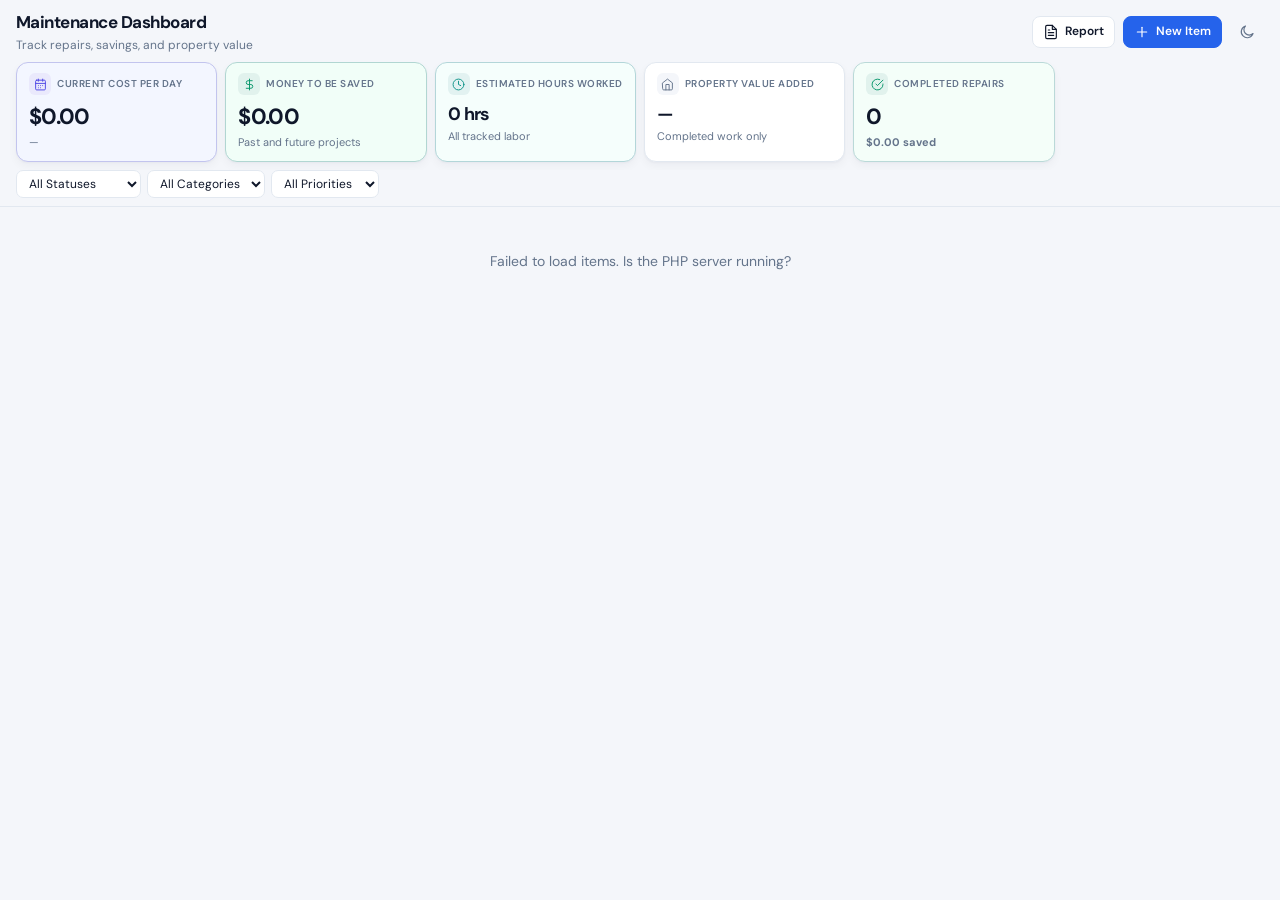
<file: index.html>
<!doctype html>
<html lang="en">
<head>
    <meta charset="utf-8">
    <meta name="viewport" content="width=device-width, initial-scale=1">
    <title>Property Maintenance Dashboard</title>
    <link rel="preconnect" href="https://fonts.googleapis.com">
    <link rel="preconnect" href="https://fonts.gstatic.com" crossorigin>
    <link href="https://fonts.googleapis.com/css2?family=DM+Sans:ital,opsz,wght@0,9..40,400;0,9..40,500;0,9..40,600;0,9..40,700&display=swap" rel="stylesheet">
    <link rel="stylesheet" href="./styles.css">
</head>
<body>
    <header class="app-header">
        <div class="header-main">
            <div class="header-brand">
                <h1 class="app-title">Maintenance Dashboard</h1>
                <p class="app-subtitle">Track repairs, savings, and property value</p>
            </div>
            <div class="header-actions">
                <a href="./report.html" class="btn btn-secondary btn-sm" target="_blank" rel="noopener">
                    <svg class="icon" viewBox="0 0 24 24" fill="none" stroke="currentColor" stroke-width="1.75" stroke-linecap="round" stroke-linejoin="round" aria-hidden="true"><path d="M14 2H6a2 2 0 0 0-2 2v16a2 2 0 0 0 2 2h12a2 2 0 0 0 2-2V8z"/><path d="M14 2v6h6"/><path d="M16 13H8"/><path d="M16 17H8"/><path d="M10 9H8"/></svg>
                    Report
                </a>
                <button id="btn-new" class="btn btn-primary btn-sm">
                    <svg class="icon" viewBox="0 0 24 24" fill="none" stroke="currentColor" stroke-width="1.75" stroke-linecap="round" stroke-linejoin="round" aria-hidden="true"><path d="M12 5v14"/><path d="M5 12h14"/></svg>
                    New Item
                </button>
                <button id="theme-toggle" class="btn btn-ghost btn-icon-only" aria-pressed="false" aria-label="Toggle dark mode">
                    <svg class="icon icon-moon" viewBox="0 0 24 24" fill="none" stroke="currentColor" stroke-width="1.75" stroke-linecap="round" stroke-linejoin="round" aria-hidden="true"><path d="M21 14.3A9 9 0 1 1 9.7 3a7 7 0 0 0 11.3 11.3z"/></svg>
                    <svg class="icon icon-sun" viewBox="0 0 24 24" fill="none" stroke="currentColor" stroke-width="1.75" stroke-linecap="round" stroke-linejoin="round" aria-hidden="true"><circle cx="12" cy="12" r="4"/><path d="M12 2v2"/><path d="M12 20v2"/><path d="m4.9 4.9 1.4 1.4"/><path d="m17.7 17.7 1.4 1.4"/><path d="M2 12h2"/><path d="M20 12h2"/><path d="m6.3 17.7-1.4 1.4"/><path d="m19.1 4.9-1.4 1.4"/></svg>
                </button>
            </div>
        </div>

        <div class="scroll-strip-wrap scroll-strip-wrap--metrics">
        <section id="metrics-hero" class="metrics-hero scroll-strip" aria-live="polite">
            <div class="metric-tile metric-tile--cost">
                <div class="metric-head">
                    <span class="metric-icon" aria-hidden="true">
                        <svg class="icon" viewBox="0 0 24 24" fill="none" stroke="currentColor" stroke-width="1.75" stroke-linecap="round" stroke-linejoin="round"><rect x="3" y="4" width="18" height="18" rx="2"/><path d="M16 2v4"/><path d="M8 2v4"/><path d="M3 10h18"/><path d="M8 14h.01"/><path d="M12 14h.01"/><path d="M16 14h.01"/><path d="M8 18h.01"/><path d="M12 18h.01"/></svg>
                    </span>
                    <div class="metric-label">Current Cost Per Day</div>
                </div>
                <div id="metric-perday" class="metric-value">$0.00</div>
                <div id="metric-perday-sub" class="metric-sub">—</div>
            </div>
            <div class="metric-tile metric-tile--savings">
                <div class="metric-head">
                    <span class="metric-icon" aria-hidden="true">
                        <svg class="icon" viewBox="0 0 24 24" fill="none" stroke="currentColor" stroke-width="1.75" stroke-linecap="round" stroke-linejoin="round"><path d="M12 2v20"/><path d="M17 5H9.5a3.5 3.5 0 0 0 0 7h5a3.5 3.5 0 0 1 0 7H6"/></svg>
                    </span>
                    <div class="metric-label">Money To Be Saved</div>
                </div>
                <div id="metric-saved" class="metric-value">$0.00</div>
                <div id="metric-saved-sub" class="metric-sub">Past and future projects</div>
            </div>
            <div class="metric-tile metric-tile--rate" id="metric-rate-wrap" hidden>
                <div class="metric-head">
                    <span class="metric-icon" aria-hidden="true">
                        <svg class="icon" viewBox="0 0 24 24" fill="none" stroke="currentColor" stroke-width="1.75" stroke-linecap="round" stroke-linejoin="round"><path d="M19 5 5 19"/><circle cx="6.5" cy="6.5" r="2.5"/><circle cx="17.5" cy="17.5" r="2.5"/></svg>
                    </span>
                    <div class="metric-label">Your Savings</div>
                </div>
                <div id="metric-rate" class="metric-value metric-value--sm">0%</div>
                <div class="metric-sub">cheaper than contractors</div>
            </div>
            <div class="metric-tile metric-tile--hours">
                <div class="metric-head">
                    <span class="metric-icon" aria-hidden="true">
                        <svg class="icon" viewBox="0 0 24 24" fill="none" stroke="currentColor" stroke-width="1.75" stroke-linecap="round" stroke-linejoin="round"><circle cx="12" cy="12" r="10"/><path d="M12 6v6l4 2"/></svg>
                    </span>
                    <div class="metric-label">Estimated Hours Worked</div>
                </div>
                <div id="metric-hours" class="metric-value metric-value--sm">0 hrs</div>
                <div id="metric-hours-sub" class="metric-sub">All tracked labor</div>
            </div>
            <div class="metric-tile">
                <div class="metric-head">
                    <span class="metric-icon" aria-hidden="true">
                        <svg class="icon" viewBox="0 0 24 24" fill="none" stroke="currentColor" stroke-width="1.75" stroke-linecap="round" stroke-linejoin="round"><path d="m3 9 9-7 9 7v11a2 2 0 0 1-2 2H5a2 2 0 0 1-2-2z"/><path d="M9 22V12h6v10"/></svg>
                    </span>
                    <div class="metric-label">Property Value Added</div>
                </div>
                <div id="metric-value-added" class="metric-value metric-value--sm">—</div>
                <div class="metric-sub">Completed work only</div>
            </div>
            <div class="metric-tile metric-tile--completed">
                <div class="metric-head">
                    <span class="metric-icon" aria-hidden="true">
                        <svg class="icon" viewBox="0 0 24 24" fill="none" stroke="currentColor" stroke-width="1.75" stroke-linecap="round" stroke-linejoin="round"><path d="M22 11.08V12a10 10 0 1 1-5.93-9.14"/><path d="m9 11 3 3L22 4"/></svg>
                    </span>
                    <div class="metric-label">Completed Repairs</div>
                </div>
                <div id="metric-completed-count" class="metric-value">0</div>
                <div id="metric-completed-saved" class="metric-sub metric-sub--saved">$0.00 saved</div>
            </div>
        </section>
        <div class="scroll-strip-hint" aria-hidden="true">
            <svg class="scroll-strip-arrow icon" viewBox="0 0 24 24" fill="none" stroke="currentColor" stroke-width="2.5" stroke-linecap="round" stroke-linejoin="round"><path d="m9 18 6-6-6-6"/></svg>
        </div>
        </div>

        <div id="data-quality" class="data-quality" hidden>
            <p id="data-quality-summary" class="data-quality-summary"></p>
            <ul id="data-quality-list" class="data-quality-list"></ul>
        </div>

        <div class="filters-bar">
            <div id="filters-panel" class="filters-panel">
                <select id="filter-status" aria-label="Filter by status">
                    <option value="">All Statuses</option>
                    <option>new</option>
                    <option>triaged</option>
                    <option>scheduled</option>
                    <option>in_progress</option>
                    <option>awaiting_parts</option>
                    <option>on_hold</option>
                    <option>completed</option>
                    <option>closed</option>
                    <option>won’t_fix</option>
                </select>
                <select id="filter-category" aria-label="Filter by category">
                    <option value="">All Categories</option>
                    <option>plumbing</option>
                    <option>electrical</option>
                    <option>HVAC</option>
                    <option>appliance</option>
                    <option>structural</option>
                    <option>pest</option>
                    <option>paint</option>
                    <option>misc</option>
                </select>
                <select id="filter-priority" aria-label="Filter by priority">
                    <option value="">All Priorities</option>
                    <option>urgent</option>
                    <option>high</option>
                    <option>normal</option>
                    <option>low</option>
                </select>
            </div>
        </div>
    </header>

    <main>
        <div id="cards" class="cards-root" aria-live="polite"></div>
    </main>

    <template id="card-template">
        <article class="card" tabindex="0">
            <div class="card-thumb" aria-hidden="true">
                <img alt="">
                <div class="card-thumb-empty">
                    <svg class="icon" viewBox="0 0 24 24" fill="none" stroke="currentColor" stroke-width="1.5" stroke-linecap="round" stroke-linejoin="round"><rect x="3" y="3" width="18" height="18" rx="2"/><circle cx="9" cy="9" r="2"/><path d="m21 15-3.1-3.1a2 2 0 0 0-2.8 0L6 21"/></svg>
                </div>
            </div>
            <div class="card-body">
                <div class="card-line1">
                    <span class="badge priority"></span>
                    <span class="badge category"></span>
                </div>
                <h3 class="title"></h3>
                <p class="desc"></p>
                <div class="card-line2">
                    <span class="room"></span>
                    <span class="due"></span>
                </div>
                <div class="card-saved-banner">
                    <div class="card-saved-amount"></div>
                    <div class="card-saved-breakdown"></div>
                </div>
            </div>
        </article>
    </template>

    <div id="modal" class="modal" aria-hidden="true" role="dialog" aria-modal="true" aria-labelledby="modal-title">
        <div class="modal-backdrop" data-close></div>
        <div class="modal-panel">
            <header class="modal-header">
                <h2 id="modal-title">Edit Item</h2>
                <div class="save-indicator" id="save-indicator" aria-live="polite"></div>
                <button class="btn btn-icon" id="btn-close" aria-label="Close" data-close>&times;</button>
            </header>
            <form id="item-form">
                <input type="hidden" id="item-id">

                <section class="form-section">
                    <h3 class="section-title">Details</h3>
                    <div class="form-grid">
                        <label class="span-2">Title
                            <input id="title" type="text" required maxlength="120">
                        </label>
                        <label class="span-2">Description
                            <textarea id="description" rows="4" placeholder="Details..."></textarea>
                        </label>
                        <label>Priority
                            <select id="priority" required>
                                <option>normal</option>
                                <option>low</option>
                                <option>high</option>
                                <option>urgent</option>
                            </select>
                        </label>
                        <label>Status
                            <select id="status" required>
                                <option>new</option>
                                <option>triaged</option>
                                <option>scheduled</option>
                                <option>in_progress</option>
                                <option>awaiting_parts</option>
                                <option>on_hold</option>
                                <option>completed</option>
                                <option>closed</option>
                                <option>won’t_fix</option>
                            </select>
                        </label>
                        <label>Category
                            <select id="category" required>
                                <option>misc</option>
                                <option>plumbing</option>
                                <option>electrical</option>
                                <option>HVAC</option>
                                <option>appliance</option>
                                <option>structural</option>
                                <option>pest</option>
                                <option>paint</option>
                            </select>
                        </label>
                        <label>Room / Location
                            <input id="room" type="text" placeholder="kitchen, bath, roof, etc.">
                        </label>
                        <label>Reported By
                            <input id="reported_by" type="text" placeholder="name/contact">
                        </label>
                        <label>Next Action
                            <input id="next_action" type="text" placeholder="e.g., Schedule access">
                        </label>
                        <label>Due By (optional)
                            <input id="due_by" type="date">
                        </label>
                        <div id="resolution-wrap" class="span-2" hidden>
                            <label>Resolution
                                <textarea id="resolution" rows="3" placeholder="What was done to resolve this?"></textarea>
                            </label>
                        </div>
                        <div class="meta span-2">
                            <div><strong>Created:</strong> <span id="created_at"></span></div>
                            <div><strong>Updated:</strong> <span id="updated_at"></span></div>
                        </div>
                    </div>
                </section>

                <section class="form-section images">
                    <div class="section-header">
                        <h3 class="section-title">Evidence</h3>
                        <label class="btn btn-secondary btn-sm">
                            Upload Images
                            <input id="image-input" type="file" accept="image/*" multiple hidden>
                        </label>
                    </div>
                    <div id="image-grid" class="image-grid"></div>
                </section>

                <section class="form-section costs">
                    <h3 class="section-title">Cost Comparison</h3>
                    <p class="section-hint">Contractor market estimate vs amount reimbursed to you.</p>
                    <div class="form-grid">
                        <label>Labor Time (hours)
                            <input id="labor_time" type="number" min="0" step="0.1" inputmode="decimal" placeholder="0">
                        </label>
                        <label>Labor Cost Estimate (per hour)
                            <input id="labor_cost_estimate" type="number" min="0" step="0.01" inputmode="decimal" placeholder="0">
                        </label>
                        <label>Parts Cost
                            <input id="parts_cost" type="number" min="0" step="0.01" inputmode="decimal" placeholder="0">
                        </label>
                        <label>Contractor Market Estimate
                            <input id="estimated_price" type="text" readonly>
                        </label>
                        <label class="span-2 checkbox-label">
                            <input id="asking_for_reimbursement" type="checkbox"> Requesting reimbursement from homeowner
                        </label>
                        <label id="my_cost_wrap" class="span-2" hidden>Amount Reimbursed
                            <input id="my_cost" type="number" min="0" step="0.01" inputmode="decimal" placeholder="0">
                        </label>
                        <div id="form-savings-preview" class="span-2 savings-preview" hidden></div>
                    </div>
                </section>

                <section class="form-section value-section">
                    <h3 class="section-title">Property Value Impact</h3>
                    <p class="section-hint">Manual estimate of how this repair improves property value.</p>
                    <div class="form-grid">
                        <label>Value Added (low)
                            <input id="value_added_low" type="number" min="0" step="0.01" inputmode="decimal" placeholder="0">
                        </label>
                        <label>Value Added (high)
                            <input id="value_added_high" type="number" min="0" step="0.01" inputmode="decimal" placeholder="0">
                        </label>
                        <label>Confidence
                            <select id="value_added_confidence">
                                <option value="">Not set</option>
                                <option value="low">Low</option>
                                <option value="medium">Medium</option>
                                <option value="high">High</option>
                            </select>
                        </label>
                        <label class="checkbox-label">
                            <input id="include_in_value_total" type="checkbox"> Include in property value total
                        </label>
                        <label class="span-2">Rationale
                            <textarea id="value_added_rationale" rows="3" placeholder="Why does this add value?"></textarea>
                        </label>
                        <label class="span-2">Sources (URLs or notes)
                            <textarea id="value_added_sources" rows="2" placeholder="https://... or comparable sales notes"></textarea>
                        </label>
                    </div>
                </section>

                <footer class="modal-actions modal-actions--sticky">
                    <button type="button" id="btn-delete" class="btn btn-danger btn-sm">Delete</button>
                    <div class="spacer"></div>
                    <button type="submit" class="btn btn-primary btn-sm">Save &amp; Close</button>
                </footer>
            </form>
        </div>
    </div>

    <div id="viewer" class="viewer" aria-hidden="true" role="dialog" aria-modal="true">
        <div class="viewer-backdrop" data-close></div>
        <div class="viewer-panel">
            <button class="btn btn-icon viewer-close" aria-label="Close image" data-close>&times;</button>
            <img id="viewer-img" alt="" />
        </div>
    </div>

    <script src="./metrics.js"></script>
    <script src="./scroll-hints.js"></script>
    <script src="./app.js" defer></script>
</body>
</html>
</file>
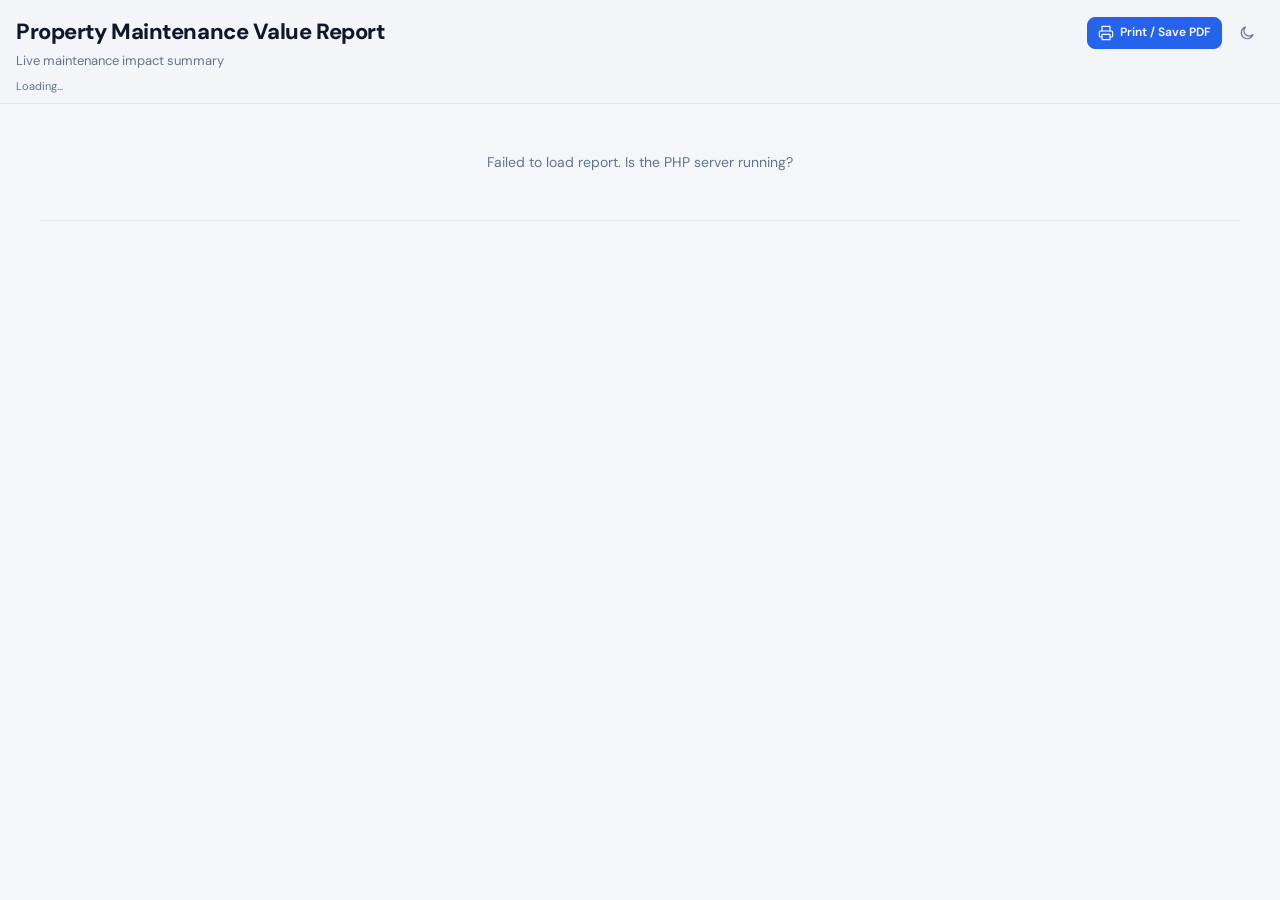
<file: report.html>
<!doctype html>
<html lang="en">
<head>
    <meta charset="utf-8">
    <meta name="viewport" content="width=device-width, initial-scale=1">
    <title>Property Maintenance Value Report</title>
    <link rel="preconnect" href="https://fonts.googleapis.com">
    <link rel="preconnect" href="https://fonts.gstatic.com" crossorigin>
    <link href="https://fonts.googleapis.com/css2?family=DM+Sans:ital,opsz,wght@0,9..40,400;0,9..40,500;0,9..40,600;0,9..40,700&display=swap" rel="stylesheet">
    <link rel="stylesheet" href="./styles.css">
    <link rel="stylesheet" href="./report.css">
</head>
<body class="report-page">
    <header class="report-header no-print">
        <div class="report-header-top">
            <div>
                <h1 id="report-title" class="report-title">Property Maintenance Value Report</h1>
                <p id="report-subtitle" class="report-subtitle">Live maintenance impact summary</p>
            </div>
            <div class="report-actions">
                <button id="btn-print" class="btn btn-primary btn-sm" type="button">
                    <svg class="icon" viewBox="0 0 24 24" fill="none" stroke="currentColor" stroke-width="1.75" stroke-linecap="round" stroke-linejoin="round" aria-hidden="true"><path d="M6 9V2h12v7"/><path d="M6 18H4a2 2 0 0 1-2-2v-5a2 2 0 0 1 2-2h16a2 2 0 0 1 2 2v5a2 2 0 0 1-2 2h-2"/><path d="M6 14h12v8H6z"/></svg>
                    Print / Save PDF
                </button>
                <button id="theme-toggle" class="btn btn-ghost btn-icon-only" aria-pressed="false" aria-label="Toggle dark mode">
                    <svg class="icon icon-moon" viewBox="0 0 24 24" fill="none" stroke="currentColor" stroke-width="1.75" stroke-linecap="round" stroke-linejoin="round" aria-hidden="true"><path d="M21 14.3A9 9 0 1 1 9.7 3a7 7 0 0 0 11.3 11.3z"/></svg>
                    <svg class="icon icon-sun" viewBox="0 0 24 24" fill="none" stroke="currentColor" stroke-width="1.75" stroke-linecap="round" stroke-linejoin="round" aria-hidden="true"><circle cx="12" cy="12" r="4"/><path d="M12 2v2"/><path d="M12 20v2"/><path d="m4.9 4.9 1.4 1.4"/><path d="m17.7 17.7 1.4 1.4"/><path d="M2 12h2"/><path d="M20 12h2"/><path d="m6.3 17.7-1.4 1.4"/><path d="m19.1 4.9-1.4 1.4"/></svg>
                </button>
            </div>
        </div>
        <p id="report-updated" class="report-updated">Loading…</p>
    </header>

    <header class="report-header print-only">
        <h1 id="report-title-print" class="report-title">Property Maintenance Value Report</h1>
        <p id="report-period-print" class="report-subtitle"></p>
    </header>

    <main class="report-main">
        <section class="report-hero" aria-live="polite">
            <div class="hero-metric hero-metric--savings">
                <div class="hero-label">Money To Be Saved</div>
                <div id="hero-saved" class="hero-value">$0.00</div>
                <div id="hero-saved-sub" class="hero-sub">Past and future projects</div>
            </div>
            <div class="hero-metric hero-metric--cost">
                <div class="hero-label">Current Cost Per Day</div>
                <div id="hero-perday" class="hero-value">$0.00</div>
                <div id="hero-perday-sub" class="hero-sub">Completed reimbursements only</div>
            </div>
            <div class="hero-metric hero-metric--hours">
                <div class="hero-label">Estimated Hours Worked</div>
                <div id="hero-hours" class="hero-value">0 hrs</div>
                <div id="hero-hours-sub" class="hero-sub">All tracked labor</div>
            </div>
        </section>

        <section id="report-supporting" class="report-supporting" aria-live="polite"></section>

        <section class="report-section">
            <h2 class="section-heading">Completed Work <span id="completed-count" class="section-count"></span></h2>
            <div class="scroll-strip-wrap">
                <div id="completed-carousel" class="report-carousel scroll-strip"></div>
                <div class="scroll-strip-hint" aria-hidden="true">
                    <svg class="scroll-strip-arrow icon" viewBox="0 0 24 24" fill="none" stroke="currentColor" stroke-width="2.5" stroke-linecap="round" stroke-linejoin="round"><path d="m9 18 6-6-6-6"/></svg>
                </div>
            </div>
            <p id="completed-empty" class="empty-state" hidden>No completed repairs yet.</p>
        </section>

        <section class="report-section" id="upcoming-section" hidden>
            <h2 class="section-heading">Upcoming Work <span class="section-count section-count--muted">not included in savings totals</span></h2>
            <div class="scroll-strip-wrap">
                <div id="upcoming-carousel" class="report-carousel scroll-strip"></div>
                <div class="scroll-strip-hint" aria-hidden="true">
                    <svg class="scroll-strip-arrow icon" viewBox="0 0 24 24" fill="none" stroke="currentColor" stroke-width="2.5" stroke-linecap="round" stroke-linejoin="round"><path d="m9 18 6-6-6-6"/></svg>
                </div>
            </div>
        </section>
    </main>

    <footer class="report-footer">
        <p id="report-methodology" class="methodology"></p>
        <p class="report-generated"><span id="report-generated-at"></span></p>
    </footer>

    <div id="viewer" class="viewer no-print" aria-hidden="true" role="dialog" aria-modal="true">
        <div class="viewer-backdrop" data-close></div>
        <div class="viewer-panel">
            <button class="btn btn-icon viewer-close" aria-label="Close image" data-close>&times;</button>
            <img id="viewer-img" alt="" />
        </div>
    </div>

    <script src="./metrics.js"></script>
    <script src="./scroll-hints.js"></script>
    <script src="./report.js" defer></script>
</body>
</html>
</file>
<file: styles.css>
:root {
  color-scheme: light dark;
  --bg: #f4f6fa;
  --panel: #ffffff;
  --panel-elevated: #ffffff;
  --muted: #e2e8f0;
  --text: #0f172a;
  --subtle: #64748b;
  --accent: #2563eb;
  --accent-soft: #eff6ff;
  --danger: #dc2626;
  --success: #059669;
  --success-soft: #ecfdf5;
  --warn: #d97706;
  --cost: #4f46e5;
  --cost-soft: #eef2ff;
  --savings: #059669;
  --savings-soft: #ecfdf5;
  --hours: #0d9488;
  --hours-soft: #f0fdfa;
  --radius: 12px;
  --radius-lg: 14px;
  --shadow: 0 1px 2px rgba(15, 23, 42, 0.04), 0 4px 10px rgba(15, 23, 42, 0.04);
}

[data-theme="dark"] {
  --bg: #0b0f14;
  --panel: #151b24;
  --panel-elevated: #1a2230;
  --muted: #2a3544;
  --text: #e8edf5;
  --subtle: #94a3b8;
  --accent: #4da3ff;
  --accent-soft: #1e3a5f;
  --danger: #f87171;
  --success: #34d399;
  --success-soft: #064e3b;
  --warn: #fbbf24;
  --cost: #818cf8;
  --cost-soft: #1e1b4b;
  --savings: #34d399;
  --savings-soft: #064e3b;
  --hours: #2dd4bf;
  --hours-soft: #134e4a;
  --shadow: 0 1px 3px rgba(0, 0, 0, 0.3), 0 4px 12px rgba(0, 0, 0, 0.2);
}

* { box-sizing: border-box; }
html, body { height: 100%; }
html { overflow-x: clip; }
body {
  margin: 0;
  font-family: "DM Sans", system-ui, -apple-system, "Segoe UI", Roboto, Arial, sans-serif;
  background: var(--bg);
  color: var(--text);
  line-height: 1.45;
  font-size: 14px;
}

.icon {
  width: 16px;
  height: 16px;
  flex-shrink: 0;
  display: block;
}

/* Header */
.app-header {
  position: sticky;
  top: 0;
  z-index: 500;
  background: color-mix(in srgb, var(--bg) 88%, transparent);
  backdrop-filter: blur(10px);
  border-bottom: 1px solid var(--muted);
}

.header-main {
  display: flex;
  align-items: center;
  justify-content: space-between;
  gap: 12px;
  padding: 10px 16px 8px;
  flex-wrap: wrap;
}

.header-brand { min-width: 0; }
.app-title { margin: 0; font-size: 17px; font-weight: 700; letter-spacing: -0.03em; }
.app-subtitle { margin: 2px 0 0; font-size: 12px; color: var(--subtle); font-weight: 400; }

.header-actions {
  display: flex;
  align-items: center;
  gap: 8px;
  flex-wrap: wrap;
}

/* Horizontal scroll strips */
.scroll-strip-wrap {
  position: relative;
  width: 100%;
  max-width: 100%;
  min-width: 0;
  overflow: hidden;
}

.scroll-strip-wrap--metrics {
  padding: 0 16px 8px;
}

.scroll-strip-hint {
  position: absolute;
  top: 0;
  right: 0;
  bottom: 0;
  width: 52px;
  display: flex;
  align-items: center;
  justify-content: flex-end;
  padding-right: 4px;
  pointer-events: none;
  opacity: 0;
  transition: opacity 0.2s ease;
  z-index: 2;
  background: linear-gradient(to right, transparent, var(--bg) 62%);
}

.scroll-strip-wrap--metrics .scroll-strip-hint {
  right: 16px;
  bottom: 8px;
}

.scroll-strip-wrap.is-at-start.has-overflow .scroll-strip-hint {
  opacity: 1;
}

.scroll-strip-arrow {
  width: 22px;
  height: 22px;
  color: var(--subtle);
  filter: drop-shadow(0 1px 2px color-mix(in srgb, var(--bg) 40%, transparent));
}

.scroll-strip-wrap.is-at-start.has-overflow .scroll-strip-arrow {
  animation: scrollHintNudge 1.5s ease-in-out infinite;
}

@keyframes scrollHintNudge {
  0%, 100% { transform: translateX(0); opacity: 0.75; }
  50% { transform: translateX(4px); opacity: 1; }
}

.scroll-strip {
  overflow-x: scroll;
  scrollbar-width: auto;
  scrollbar-color: color-mix(in srgb, var(--subtle) 80%, var(--text))
    color-mix(in srgb, var(--muted) 75%, var(--panel));
}

.scroll-strip::-webkit-scrollbar {
  height: 10px;
  -webkit-appearance: none;
}

.scroll-strip::-webkit-scrollbar-track {
  background: color-mix(in srgb, var(--muted) 75%, var(--panel));
  border-radius: 999px;
}

.scroll-strip::-webkit-scrollbar-thumb {
  background: color-mix(in srgb, var(--subtle) 70%, var(--text));
  border-radius: 999px;
  border: 2px solid color-mix(in srgb, var(--muted) 75%, var(--panel));
  min-width: 48px;
}

.scroll-strip::-webkit-scrollbar-thumb:hover {
  background: color-mix(in srgb, var(--subtle) 50%, var(--text));
}

/* Metrics */
.metrics-hero {
  display: flex;
  gap: 8px;
  scroll-snap-type: x mandatory;
  -webkit-overflow-scrolling: touch;
}

.metric-tile {
  flex: 0 0 min(188px, 76vw);
  scroll-snap-align: start;
  background: var(--panel);
  border: 1px solid var(--muted);
  border-radius: var(--radius);
  padding: 10px 12px;
  box-shadow: var(--shadow);
  min-height: 98px;
}

@media (max-width: 1099px) {
  .metrics-hero,
  .group-row,
  .report-carousel {
    mask-image: linear-gradient(to right, black calc(100% - 56px), transparent);
  }

  .metric-tile {
    flex: 0 0 min(142px, 52vw);
    min-height: 80px;
    padding: 7px 9px;
  }

  .metric-value { font-size: 19px; margin-top: 4px; }
  .metric-value--sm { font-size: 16px; }
  .metric-icon { width: 20px; height: 20px; }
  .metric-icon .icon { width: 12px; height: 12px; }
}

@media (min-width: 1100px) {
  .metrics-hero {
    display: grid;
    grid-template-columns: repeat(6, minmax(0, 1fr));
    overflow-x: visible;
    mask-image: none;
  }

  .scroll-strip-wrap--metrics .scroll-strip-hint { display: none; }
}

.metric-head {
  display: flex;
  align-items: center;
  gap: 6px;
}

.metric-icon {
  width: 22px;
  height: 22px;
  border-radius: 6px;
  display: inline-flex;
  align-items: center;
  justify-content: center;
  background: var(--bg);
  color: var(--subtle);
  flex-shrink: 0;
}

.metric-icon .icon { width: 13px; height: 13px; }

.metric-tile--cost { background: color-mix(in srgb, var(--cost-soft) 70%, var(--panel)); border-color: color-mix(in srgb, var(--cost) 22%, var(--muted)); }
.metric-tile--cost .metric-icon { background: color-mix(in srgb, var(--cost) 12%, var(--panel)); color: var(--cost); }
.metric-tile--savings { background: color-mix(in srgb, var(--success-soft) 75%, var(--panel)); border-color: color-mix(in srgb, var(--success) 22%, var(--muted)); }
.metric-tile--savings .metric-icon { background: color-mix(in srgb, var(--success) 12%, var(--panel)); color: var(--success); }
.metric-tile--rate { background: color-mix(in srgb, var(--success-soft) 55%, var(--panel)); border-color: color-mix(in srgb, var(--success) 18%, var(--muted)); }
.metric-tile--rate .metric-icon { background: color-mix(in srgb, var(--success) 12%, var(--panel)); color: var(--success); }
.metric-tile--hours { background: color-mix(in srgb, var(--hours-soft) 70%, var(--panel)); border-color: color-mix(in srgb, var(--hours) 22%, var(--muted)); }
.metric-tile--hours .metric-icon { background: color-mix(in srgb, var(--hours) 12%, var(--panel)); color: var(--hours); }
.metric-tile--completed { background: color-mix(in srgb, var(--success-soft) 60%, var(--panel)); border-color: color-mix(in srgb, var(--success) 18%, var(--muted)); }
.metric-tile--completed .metric-icon { background: color-mix(in srgb, var(--success) 12%, var(--panel)); color: var(--success); }
.metric-sub--saved { color: var(--success); font-weight: 700; font-size: 13px; margin-top: 4px; }

.metric-label { font-size: 10px; font-weight: 600; text-transform: uppercase; letter-spacing: 0.05em; color: var(--subtle); }
.metric-value { font-size: 22px; font-weight: 700; letter-spacing: -0.03em; margin-top: 6px; }
.metric-value--sm { font-size: 18px; }
.metric-sub { font-size: 11px; color: var(--subtle); margin-top: 2px; white-space: nowrap; overflow: hidden; text-overflow: ellipsis; }

.data-quality {
  margin: 0 16px 8px;
  padding: 10px 12px;
  border-radius: 8px;
  background: color-mix(in srgb, var(--warn) 10%, var(--panel));
  border: 1px solid color-mix(in srgb, var(--warn) 28%, var(--muted));
  font-size: 12px;
  color: var(--text);
}

.data-quality-summary {
  margin: 0 0 8px;
  font-weight: 600;
}

.data-quality-list {
  margin: 0;
  padding: 0;
  list-style: none;
  display: grid;
  gap: 6px;
}

.data-quality-list li {
  margin: 0;
}

.data-quality-link {
  width: 100%;
  display: flex;
  align-items: flex-start;
  justify-content: space-between;
  gap: 10px;
  padding: 8px 10px;
  border: 1px solid color-mix(in srgb, var(--warn) 25%, var(--muted));
  border-radius: 8px;
  background: var(--panel);
  cursor: pointer;
  text-align: left;
  font: inherit;
  color: var(--text);
}

.data-quality-link:hover {
  border-color: var(--warn);
  background: color-mix(in srgb, var(--warn) 8%, var(--panel));
}

.data-quality-link-title {
  font-weight: 700;
  font-size: 13px;
}

.data-quality-link-reason {
  display: block;
  margin-top: 2px;
  font-size: 11px;
  color: var(--subtle);
  font-weight: 500;
}

.data-quality-link-action {
  flex-shrink: 0;
  font-size: 11px;
  font-weight: 700;
  color: var(--warn);
  white-space: nowrap;
}

.card.needs-review {
  border-color: color-mix(in srgb, var(--warn) 55%, var(--muted));
  box-shadow: 0 0 0 2px color-mix(in srgb, var(--warn) 20%, transparent);
}

.card.needs-review::after {
  content: "Review costs";
  position: absolute;
  top: 8px;
  right: 8px;
  font-size: 9px;
  font-weight: 700;
  text-transform: uppercase;
  letter-spacing: 0.04em;
  padding: 3px 6px;
  border-radius: 999px;
  background: color-mix(in srgb, var(--warn) 18%, var(--panel));
  color: var(--warn);
  border: 1px solid color-mix(in srgb, var(--warn) 35%, var(--muted));
  z-index: 2;
}

.card.highlight-review {
  animation: reviewPulse 1.2s ease 2;
}

@keyframes reviewPulse {
  0%, 100% { box-shadow: 0 0 0 2px color-mix(in srgb, var(--warn) 20%, transparent); }
  50% { box-shadow: 0 0 0 4px color-mix(in srgb, var(--warn) 45%, transparent); }
}

/* Filters */
.filters-bar {
  display: flex;
  align-items: center;
  padding: 0 16px 8px;
}

.filters-panel {
  display: flex;
  flex-wrap: wrap;
  gap: 6px;
}

.filters-panel select {
  width: auto;
  min-width: 108px;
  max-width: 148px;
  padding: 4px 8px;
  font-size: 12px;
  border-radius: 7px;
  background: var(--panel);
}

/* Form controls */
select, input[type="text"], input[type="number"], input[type="date"], textarea {
  width: 100%;
  background: var(--panel);
  border: 1px solid var(--muted);
  color: var(--text);
  border-radius: 8px;
  padding: 8px 10px;
  font: inherit;
}

select:focus, input:focus, textarea:focus {
  outline: 2px solid color-mix(in srgb, var(--accent) 50%, transparent);
  outline-offset: 1px;
}

.checkbox-label {
  display: flex !important;
  flex-direction: row !important;
  align-items: center;
  gap: 8px !important;
}

.checkbox-label input { width: auto; }

/* Buttons */
.btn {
  display: inline-flex;
  align-items: center;
  justify-content: center;
  gap: 6px;
  border-radius: 8px;
  padding: 8px 12px;
  border: 1px solid transparent;
  cursor: pointer;
  color: var(--text);
  background: var(--panel);
  border-color: var(--muted);
  font: inherit;
  font-size: 13px;
  font-weight: 600;
  text-decoration: none;
  white-space: nowrap;
}

.btn:hover { filter: brightness(1.05); }
.btn-sm { padding: 6px 10px; font-size: 12px; }
.btn-primary { background: var(--accent); color: #fff; border-color: var(--accent); }
.btn-secondary { background: var(--panel-elevated); border-color: var(--muted); }
.btn-ghost { background: transparent; border-color: transparent; color: var(--subtle); }
.btn-danger { background: var(--danger); color: #fff; border-color: var(--danger); }
.btn-icon { font-size: 22px; width: 36px; height: 36px; padding: 0; background: transparent; border: none; color: var(--subtle); }
.btn-icon-only { width: 34px; height: 34px; padding: 0; }

[data-theme="light"] .icon-sun,
:root:not([data-theme="dark"]) .icon-sun { display: none; }
[data-theme="dark"] .icon-moon { display: none; }
[data-theme="dark"] .icon-sun { display: block; }

/* Main / carousels */
main { padding: 12px 16px 24px; min-width: 0; }
.cards-root { display: grid; gap: 16px; min-width: 0; }

.status-group { display: grid; gap: 8px; min-width: 0; }

.status-heading {
  margin: 0;
  padding: 0 2px;
  font-size: 13px;
  font-weight: 700;
  letter-spacing: 0.02em;
  display: flex;
  align-items: baseline;
  gap: 8px;
}

.status-heading .sub {
  font-size: 11px;
  color: var(--subtle);
  font-weight: 600;
}

.group-row {
  display: flex;
  align-items: stretch;
  gap: 10px;
  width: 100%;
  max-width: 100%;
  min-width: 0;
  padding: 4px 2px 10px;
  scroll-snap-type: x mandatory;
  -webkit-overflow-scrolling: touch;
}

.scroll-strip-wrap .group-row + .scroll-strip-hint,
.scroll-strip-wrap .report-carousel + .scroll-strip-hint {
  bottom: 12px;
}

/* Cards — fixed height so a row reads evenly left to right */
.card {
  flex: 0 0 268px;
  width: 268px;
  height: 332px;
  scroll-snap-align: start;
  background: var(--panel);
  border: 1px solid var(--muted);
  border-radius: var(--radius-lg);
  padding: 0;
  display: flex;
  flex-direction: column;
  overflow: hidden;
  box-shadow: var(--shadow);
  cursor: pointer;
  position: relative;
  transition: border-color 0.15s, transform 0.15s;
}

.card:hover { border-color: var(--accent); transform: translateY(-1px); }
.card:focus-visible { outline: 2px solid var(--accent); outline-offset: 2px; }

.card::before {
  content: "";
  position: absolute;
  left: 0;
  top: 0;
  bottom: 0;
  width: 3px;
  background: transparent;
  z-index: 1;
}

.card[data-priority="urgent"]::before { background: #ef4444; }
.card[data-priority="high"]::before { background: #f59e0b; }
.card[data-priority="normal"]::before { background: color-mix(in srgb, var(--accent) 40%, transparent); }
.card[data-priority="low"]::before { background: #22c55e; }

.card-thumb {
  flex: 0 0 128px;
  height: 128px;
  width: 100%;
  overflow: hidden;
  background: color-mix(in srgb, var(--muted) 35%, var(--bg));
  border-bottom: 1px solid var(--muted);
  position: relative;
}

.card-thumb img {
  width: 100%;
  height: 100%;
  object-fit: cover;
  display: none;
}

.card-thumb.has-photo img { display: block; }
.card-thumb.has-photo .card-thumb-empty { display: none; }

.card-thumb-empty {
  position: absolute;
  inset: 0;
  display: flex;
  align-items: center;
  justify-content: center;
  color: color-mix(in srgb, var(--subtle) 55%, transparent);
}

.card-thumb-empty .icon { width: 28px; height: 28px; }

.card-body {
  flex: 1;
  min-height: 0;
  padding: 9px 10px 10px;
  display: flex;
  flex-direction: column;
  gap: 6px;
}

.card-line1, .card-line2 {
  display: flex;
  align-items: center;
  gap: 6px;
  min-height: 18px;
  flex-shrink: 0;
}

.card-line2 {
  justify-content: space-between;
  min-height: 16px;
}

.card-saved-banner {
  margin-top: auto;
  flex: 0 0 48px;
  height: 48px;
  padding: 6px 8px;
  border-radius: 8px;
  background: var(--success-soft);
  border: 1px solid color-mix(in srgb, var(--success) 28%, var(--muted));
  display: flex;
  flex-direction: column;
  justify-content: center;
}

.card-saved-banner.is-est {
  background: color-mix(in srgb, var(--warn) 10%, var(--panel));
  border-color: color-mix(in srgb, var(--warn) 30%, var(--muted));
}

.card-saved-banner.is-est .card-saved-amount { color: var(--warn); }
.card-saved-banner.is-muted {
  background: var(--bg);
  border-color: var(--muted);
}

.card-saved-banner.is-muted .card-saved-amount { color: var(--subtle); font-weight: 600; font-size: 12px; }

.card-saved-amount {
  font-size: 14px;
  font-weight: 700;
  color: var(--success);
  letter-spacing: -0.02em;
  line-height: 1.2;
  white-space: nowrap;
  overflow: hidden;
  text-overflow: ellipsis;
}

.card-saved-breakdown {
  margin-top: 2px;
  font-size: 10px;
  font-weight: 600;
  color: color-mix(in srgb, var(--success) 70%, var(--subtle));
  white-space: nowrap;
  overflow: hidden;
  text-overflow: ellipsis;
}

.card .title {
  margin: 0;
  font-size: 14px;
  font-weight: 700;
  line-height: 1.3;
  height: 2.6em;
  display: -webkit-box;
  -webkit-line-clamp: 2;
  -webkit-box-orient: vertical;
  overflow: hidden;
}

.card .desc {
  margin: 0;
  color: var(--subtle);
  font-size: 12px;
  line-height: 1.35;
  height: 2.7em;
  display: -webkit-box;
  -webkit-line-clamp: 2;
  -webkit-box-orient: vertical;
  overflow: hidden;
}

.room, .due {
  color: var(--subtle);
  font-size: 11px;
  white-space: nowrap;
  overflow: hidden;
  text-overflow: ellipsis;
  min-width: 0;
}

.room { max-width: 58%; }

.badge {
  display: inline-flex;
  align-items: center;
  padding: 2px 7px;
  border-radius: 999px;
  font-size: 10px;
  font-weight: 600;
  border: 1px solid var(--muted);
  background: var(--bg);
  color: var(--subtle);
  text-transform: capitalize;
}

.badge.priority[data-v="urgent"] { background: #fef2f2; color: #b91c1c; border-color: #fecaca; }
.badge.priority[data-v="high"] { background: #fffbeb; color: #b45309; border-color: #fde68a; }
[data-theme="dark"] .badge.priority[data-v="urgent"] { background: #450a0a; color: #fca5a5; }
[data-theme="dark"] .badge.priority[data-v="high"] { background: #451a03; color: #fcd34d; }

/* Modal */
.modal { position: fixed; inset: 0; display: none; z-index: 1000; }
.modal.open { display: block; }
.modal-backdrop { position: absolute; inset: 0; background: rgba(0, 0, 0, 0.55); }
.modal-panel {
  position: absolute;
  inset: auto 0 0 0;
  background: var(--bg);
  border-top-left-radius: 16px;
  border-top-right-radius: 16px;
  border: 1px solid var(--muted);
  max-height: 92vh;
  overflow: auto;
  box-shadow: 0 -12px 40px rgba(0, 0, 0, 0.25);
}

@media (min-width: 900px) {
  .modal-panel {
    inset: 5% auto auto 50%;
    transform: translateX(-50%);
    width: min(920px, 94vw);
    border-radius: 16px;
    max-height: 90vh;
  }
}

.modal-header {
  display: flex;
  align-items: center;
  gap: 8px;
  padding: 12px 16px;
  border-bottom: 1px solid var(--muted);
  position: sticky;
  top: 0;
  background: var(--bg);
  z-index: 2;
}

.modal-header h2 { margin: 0; font-size: 16px; flex: 1; }

.form-section {
  padding: 12px 16px;
  border-bottom: 1px solid var(--muted);
}

.section-title { margin: 0 0 8px; font-size: 12px; font-weight: 700; text-transform: uppercase; letter-spacing: 0.04em; color: var(--subtle); }
.section-hint { margin: -4px 0 10px; font-size: 12px; color: var(--subtle); }
.section-header { display: flex; align-items: center; justify-content: space-between; margin-bottom: 8px; }
.section-header .section-title { margin: 0; }

.form-grid {
  display: grid;
  grid-template-columns: 1fr;
  gap: 10px;
}

.form-grid .span-2 { grid-column: span 1; }

@media (min-width: 700px) {
  .form-grid { grid-template-columns: repeat(2, 1fr); }
  .form-grid .span-2 { grid-column: span 2; }
}

label { display: grid; gap: 4px; font-size: 12px; color: var(--subtle); font-weight: 500; }
.meta { display: flex; gap: 16px; flex-wrap: wrap; color: var(--subtle); font-size: 11px; }

.savings-preview {
  padding: 10px 12px;
  border-radius: 8px;
  background: var(--success-soft);
  color: var(--success);
  font-size: 13px;
  font-weight: 600;
}

.image-grid { display: grid; grid-template-columns: repeat(3, 1fr); gap: 8px; }
@media (min-width: 700px) { .image-grid { grid-template-columns: repeat(6, 1fr); } }

.image-tile {
  position: relative;
  aspect-ratio: 1/1;
  border: 1px solid var(--muted);
  border-radius: 8px;
  overflow: hidden;
  background: var(--bg);
}

.image-tile img { width: 100%; height: 100%; object-fit: cover; display: block; cursor: zoom-in; }
.image-tile button { position: absolute; top: 4px; right: 4px; width: 24px; height: 24px; padding: 0; font-size: 14px; }

.modal-actions {
  display: flex;
  align-items: center;
  gap: 8px;
  padding: 12px 16px;
  border-top: 1px solid var(--muted);
}

.modal-actions--sticky {
  position: sticky;
  bottom: 0;
  background: var(--bg);
  z-index: 2;
}

.spacer { flex: 1; }

.save-indicator { font-size: 12px; color: var(--subtle); }
.save-indicator.saving { color: var(--warn); }
.save-indicator.saved { color: var(--success); }
.save-indicator.error { color: var(--danger); }

/* Viewer */
.viewer { position: fixed; inset: 0; display: none; z-index: 1100; }
.viewer.open { display: block; }
.viewer-backdrop { position: absolute; inset: 0; background: rgba(0, 0, 0, 0.75); }
.viewer-panel { position: absolute; inset: 0; display: grid; place-items: center; padding: 24px; }
.viewer-panel img { max-width: 100%; max-height: 100%; border-radius: 10px; box-shadow: 0 10px 30px rgba(0, 0, 0, 0.5); }
.viewer-close { position: absolute; top: 10px; right: 10px; color: #fff; }

.sr-only {
  position: absolute;
  width: 1px;
  height: 1px;
  padding: 0;
  margin: -1px;
  overflow: hidden;
  clip: rect(0, 0, 0, 0);
  border: 0;
}

.empty-state {
  padding: 32px 16px;
  text-align: center;
  color: var(--subtle);
  font-size: 14px;
}

@media print {
  .no-print { display: none !important; }
  body { background: #fff; color: #000; }
  .app-header { position: static; border: none; }
  .group-row,
  .report-carousel { overflow: visible; flex-wrap: wrap; mask-image: none; }
  .scroll-strip-hint { display: none !important; }
  .card { break-inside: avoid; page-break-inside: avoid; flex: 0 0 45%; }
}
</file>
<file: report.css>
.report-page { min-height: 100%; }

.print-only { display: none; }

.report-header {
  padding: 16px 16px 8px;
  border-bottom: 1px solid var(--muted);
  background: color-mix(in srgb, var(--bg) 90%, transparent);
}

.report-header-top {
  display: flex;
  align-items: flex-start;
  justify-content: space-between;
  gap: 12px;
  flex-wrap: wrap;
}

.report-title {
  margin: 0;
  font-size: 22px;
  font-weight: 800;
  letter-spacing: -0.02em;
}

.report-subtitle {
  margin: 4px 0 0;
  font-size: 13px;
  color: var(--subtle);
}

.report-updated {
  margin: 8px 0 0;
  font-size: 11px;
  color: var(--subtle);
}

.report-actions {
  display: flex;
  gap: 8px;
  align-items: center;
}

.report-main {
  padding: 16px;
  max-width: 1200px;
  margin: 0 auto;
  min-width: 0;
}

.report-section {
  min-width: 0;
}

.report-hero {
  display: grid;
  grid-template-columns: 1fr 1fr 1fr;
  gap: 12px;
  margin-bottom: 16px;
}

@media (max-width: 720px) {
  .report-hero { grid-template-columns: 1fr; }
}

.hero-metric {
  border-radius: var(--radius-lg);
  padding: 16px 18px;
  border: 1px solid var(--muted);
  box-shadow: var(--shadow);
}

.hero-metric--savings {
  background: color-mix(in srgb, var(--success-soft) 70%, var(--panel));
  border-color: color-mix(in srgb, var(--success) 22%, var(--muted));
}

.hero-metric--cost {
  background: color-mix(in srgb, var(--cost-soft) 70%, var(--panel));
  border-color: color-mix(in srgb, var(--cost) 22%, var(--muted));
}

.hero-metric--hours {
  background: color-mix(in srgb, var(--hours-soft) 70%, var(--panel));
  border-color: color-mix(in srgb, var(--hours) 22%, var(--muted));
}

.hero-label {
  font-size: 12px;
  font-weight: 700;
  text-transform: uppercase;
  letter-spacing: 0.05em;
  color: var(--subtle);
}

.hero-value {
  font-size: 36px;
  font-weight: 800;
  letter-spacing: -0.04em;
  margin-top: 4px;
  line-height: 1.1;
}

.hero-sub {
  font-size: 12px;
  color: var(--subtle);
  margin-top: 6px;
}

.report-supporting {
  display: flex;
  flex-wrap: wrap;
  gap: 8px;
  margin-bottom: 20px;
}

.support-tile {
  flex: 1 1 140px;
  min-width: 120px;
  background: var(--panel);
  border: 1px solid var(--muted);
  border-radius: var(--radius);
  padding: 10px 12px;
}

.support-tile .label {
  font-size: 10px;
  font-weight: 700;
  text-transform: uppercase;
  letter-spacing: 0.04em;
  color: var(--subtle);
}

.support-tile .value {
  font-size: 18px;
  font-weight: 800;
  margin-top: 2px;
}

.support-tile .sub {
  font-size: 10px;
  color: var(--subtle);
  margin-top: 2px;
}

.report-section { margin-bottom: 24px; }

.section-heading {
  margin: 0 0 10px;
  font-size: 15px;
  font-weight: 800;
  display: flex;
  align-items: baseline;
  gap: 8px;
  flex-wrap: wrap;
}

.section-count {
  font-size: 11px;
  font-weight: 600;
  color: var(--subtle);
}

.section-count--muted { font-style: italic; }

.report-carousel {
  display: flex;
  align-items: stretch;
  gap: 12px;
  width: 100%;
  max-width: 100%;
  min-width: 0;
  padding: 4px 2px 10px;
  scroll-snap-type: x mandatory;
  -webkit-overflow-scrolling: touch;
}

.report-card {
  flex: 0 0 280px;
  width: 280px;
  height: 360px;
  scroll-snap-align: start;
  background: var(--panel);
  border: 1px solid var(--muted);
  border-radius: var(--radius-lg);
  overflow: hidden;
  box-shadow: var(--shadow);
  display: flex;
  flex-direction: column;
}

.report-card-thumb {
  flex: 0 0 128px;
  height: 128px;
  background: color-mix(in srgb, var(--muted) 35%, var(--bg));
  border-bottom: 1px solid var(--muted);
  display: flex;
  align-items: center;
  justify-content: center;
  color: color-mix(in srgb, var(--subtle) 55%, transparent);
}

.report-card-thumb img {
  width: 100%;
  height: 100%;
  object-fit: cover;
  display: block;
  cursor: zoom-in;
}

.report-card-thumb .icon { width: 28px; height: 28px; }

.report-card-body {
  padding: 12px;
  display: flex;
  flex-direction: column;
  gap: 8px;
  flex: 1;
  min-height: 0;
}

.report-card-title {
  margin: 0;
  font-size: 15px;
  font-weight: 700;
  line-height: 1.25;
  height: 2.5em;
  display: -webkit-box;
  -webkit-line-clamp: 2;
  -webkit-box-orient: vertical;
  overflow: hidden;
}

.report-card-meta {
  display: flex;
  flex-wrap: wrap;
  gap: 6px;
  font-size: 10px;
  color: var(--subtle);
  min-height: 14px;
}

.report-card-saved-banner {
  margin-top: auto;
  flex: 0 0 52px;
  height: 52px;
  padding: 8px 10px;
  border-radius: 8px;
  background: var(--success-soft);
  border: 1px solid color-mix(in srgb, var(--success) 28%, var(--muted));
  display: flex;
  flex-direction: column;
  justify-content: center;
}

.report-card-saved-banner.is-est {
  background: color-mix(in srgb, var(--warn) 10%, var(--panel));
  border-color: color-mix(in srgb, var(--warn) 30%, var(--muted));
}

.report-card-saved-banner.is-est .report-card-saved-amount { color: var(--warn); }
.report-card-saved-banner.is-muted {
  background: var(--bg);
  border-color: var(--muted);
}
.report-card-saved-banner.is-muted .report-card-saved-amount {
  color: var(--subtle);
  font-size: 12px;
  font-weight: 600;
}

.report-card-saved-amount {
  font-size: 16px;
  font-weight: 700;
  color: var(--success);
  letter-spacing: -0.02em;
  line-height: 1.2;
}

.report-card-saved-breakdown {
  margin-top: 3px;
  font-size: 10px;
  font-weight: 600;
  color: color-mix(in srgb, var(--success) 70%, var(--subtle));
}

.report-card-resolution {
  font-size: 12px;
  color: var(--subtle);
  line-height: 1.4;
  height: 3.9em;
  display: -webkit-box;
  -webkit-line-clamp: 3;
  -webkit-box-orient: vertical;
  overflow: hidden;
}

.report-card-value {
  font-size: 11px;
  font-weight: 600;
  color: var(--accent);
  padding: 4px 8px;
  background: var(--accent-soft);
  border-radius: 999px;
  width: fit-content;
}

.report-footer {
  padding: 16px;
  border-top: 1px solid var(--muted);
  max-width: 1200px;
  margin: 0 auto;
}

.methodology {
  margin: 0 0 8px;
  font-size: 11px;
  color: var(--subtle);
  line-height: 1.5;
}

.report-generated {
  margin: 0;
  font-size: 10px;
  color: var(--subtle);
}

@media print {
  .print-only { display: block; }
  .no-print { display: none !important; }

  .report-page { background: #fff; color: #000; }
  .report-header { border: none; padding: 0 0 12px; }
  .report-main { padding: 0; max-width: none; }
  .report-hero { page-break-inside: avoid; }
  .hero-value { font-size: 28px; }
  .report-carousel {
    overflow: visible;
    flex-wrap: wrap;
    mask-image: none;
  }
  .report-card {
    flex: 0 0 calc(50% - 8px);
    break-inside: avoid;
    page-break-inside: avoid;
    border: 1px solid #ccc;
    box-shadow: none;
  }
  .report-card-thumb img { max-height: 140px; object-fit: cover; }
  .hero-metric--savings,
  .hero-metric--cost {
    background: #f8f8f8;
    border: 1px solid #ddd;
  }
  .report-card-saved { color: #047857; }
}
</file>
